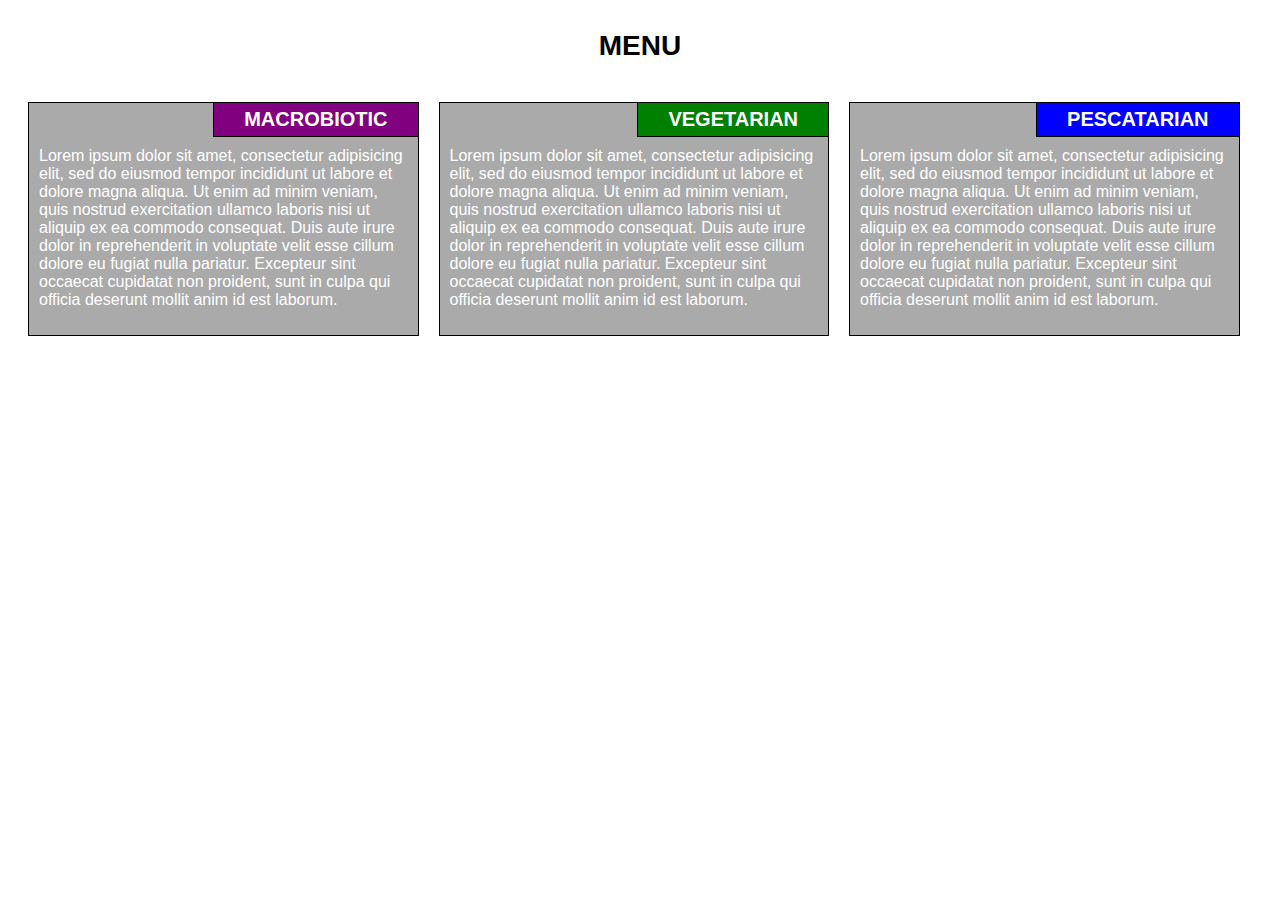
<file: mod2/index.html>
<!DOCTYPE html>
<html>
<head>
  <meta charset="utf-8">
  <meta http-equiv="X-UA-Compatible" content="IE=edge">
  <meta name="viewport" content="width=device-width, initial-scale=1">
  <title>MODULE 2</title>
  <link rel="stylesheet" href="css/styles.css">
</head>
<body>
<div class="row">
  <h1>MENU</h1>
  <div class="col col-lg-4 col-md-6 col-sm-12">
    <div id="MAC" class="content">
      <h2>MACROBIOTIC</h2>
      <p>Lorem ipsum dolor sit amet, consectetur adipisicing elit, sed do eiusmod
      tempor incididunt ut labore et dolore magna aliqua. Ut enim ad minim veniam,
      quis nostrud exercitation ullamco laboris nisi ut aliquip ex ea commodo
      consequat. Duis aute irure dolor in reprehenderit in voluptate velit esse
      cillum dolore eu fugiat nulla pariatur. Excepteur sint occaecat cupidatat non
      proident, sunt in culpa qui officia deserunt mollit anim id est laborum.</p>
    </div>
  </div>
  <div class="col col-lg-4 col-md-6 col-sm-12">
    <div id="VEG" class="content">
      <h2>VEGETARIAN</h2>
      <p>Lorem ipsum dolor sit amet, consectetur adipisicing elit, sed do eiusmod
      tempor incididunt ut labore et dolore magna aliqua. Ut enim ad minim veniam,
      quis nostrud exercitation ullamco laboris nisi ut aliquip ex ea commodo
      consequat. Duis aute irure dolor in reprehenderit in voluptate velit esse
      cillum dolore eu fugiat nulla pariatur. Excepteur sint occaecat cupidatat non
      proident, sunt in culpa qui officia deserunt mollit anim id est laborum.</p>
    </div>
  </div>
  <div class="col col-lg-4 col-md-12 col-sm-12">
    <div id="PES" class="content">
      <h2>PESCATARIAN</h2>
      <p>Lorem ipsum dolor sit amet, consectetur adipisicing elit, sed do eiusmod
      tempor incididunt ut labore et dolore magna aliqua. Ut enim ad minim veniam,
      quis nostrud exercitation ullamco laboris nisi ut aliquip ex ea commodo
      consequat. Duis aute irure dolor in reprehenderit in voluptate velit esse
      cillum dolore eu fugiat nulla pariatur. Excepteur sint occaecat cupidatat non
      proident, sunt in culpa qui officia deserunt mollit anim id est laborum.</p>
    </div>
  </div>
  <div class="clear"></div>
</div>

</body>
</html>
</file>
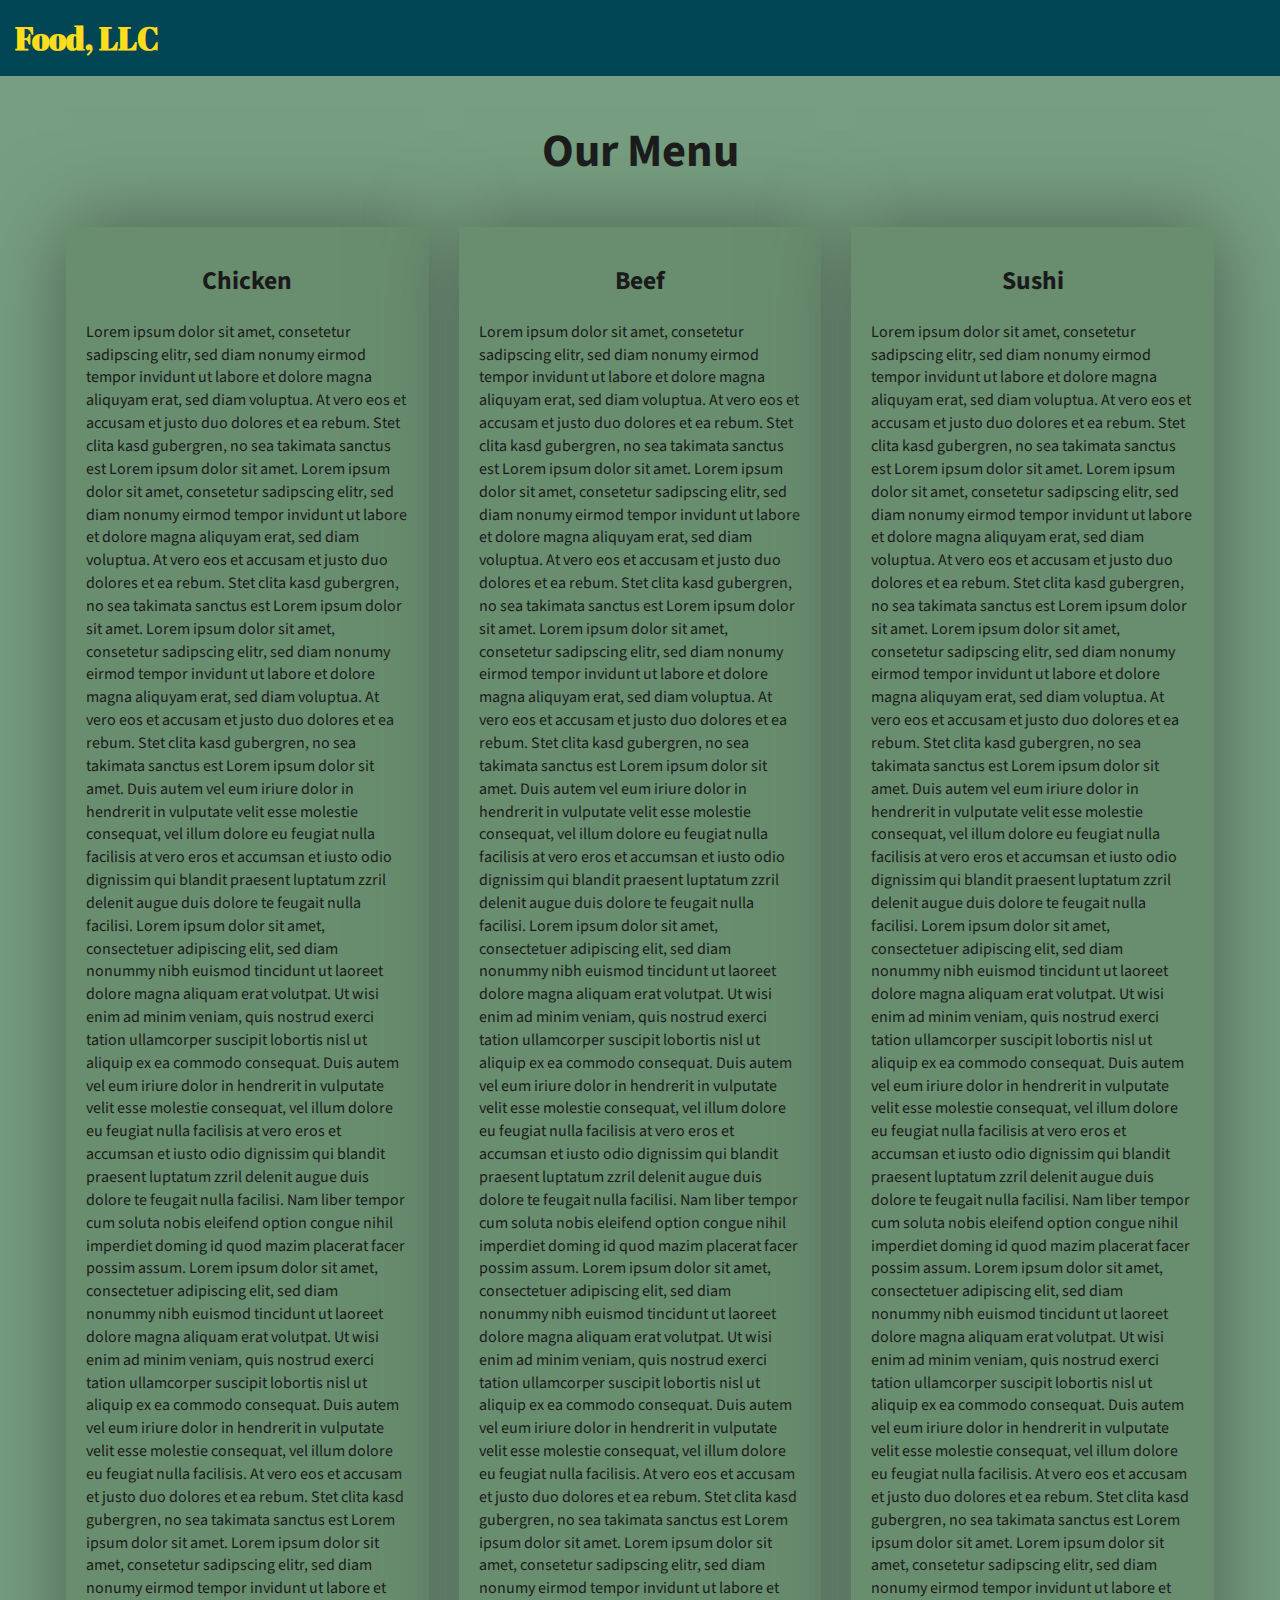
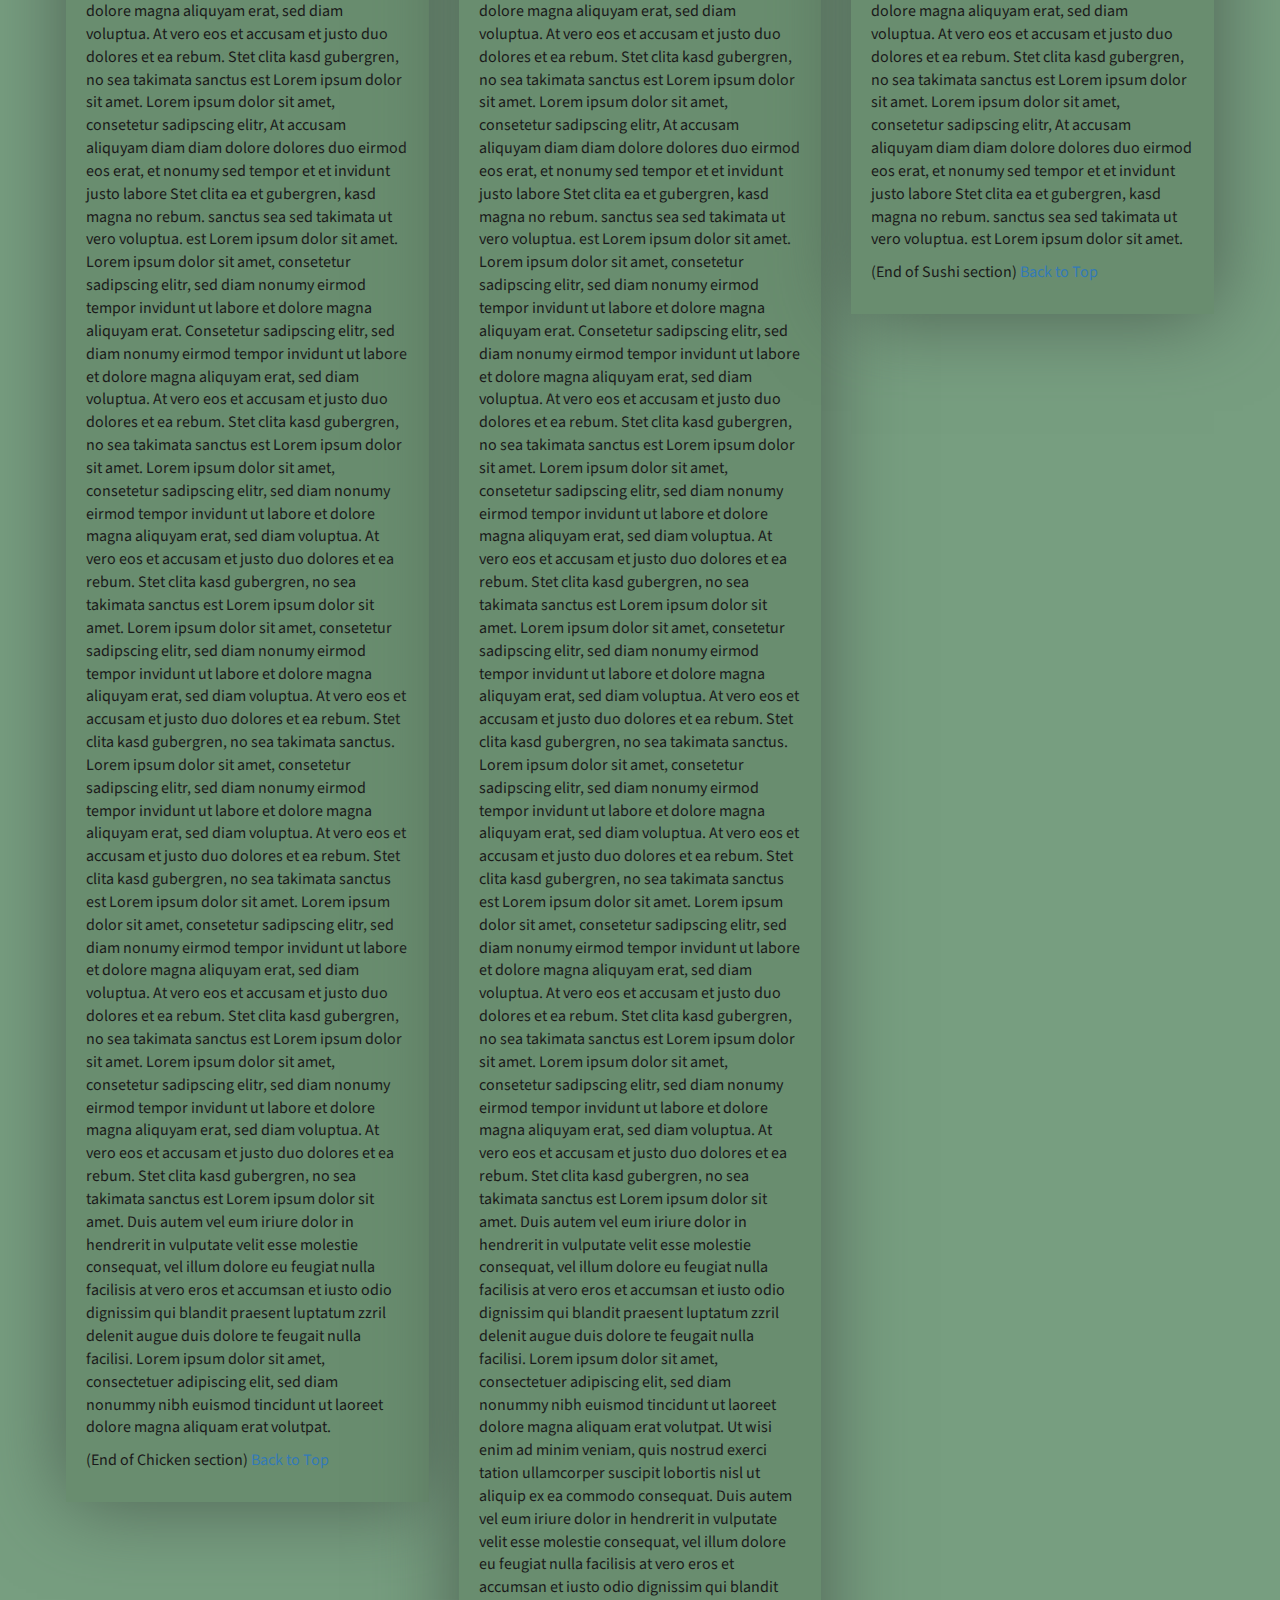
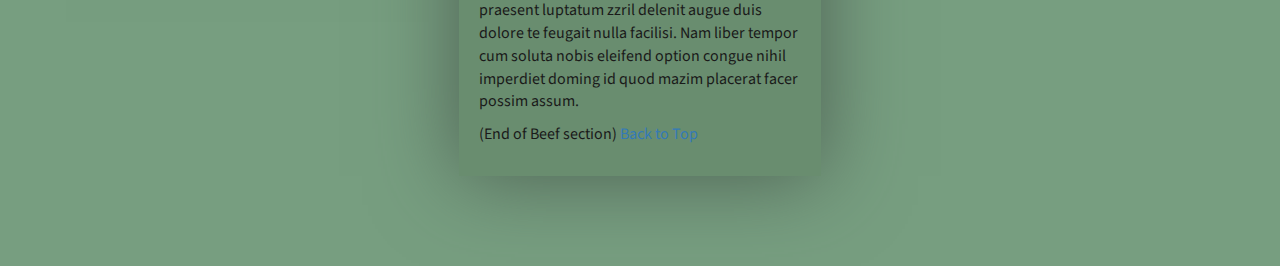
<file: mod3/index.html>
<head>
    <meta charset="utf-8">
    <meta http-equiv="X-UA-Compatible" content="IE=edge">
    <meta name="viewport" content="width=device-width, initial-scale=1">
    <title>Assignment Solution for Module 3</title>
    <link rel="stylesheet" href="css/bootstrap.min.css">
    <link rel="stylesheet" href="css/styles.css">
    <link href="https://fonts.googleapis.com/css?family=Source+Sans+Pro" rel="stylesheet">
    <link href="https://fonts.googleapis.com/css?family=Abril+Fatface" rel="stylesheet">

    <!-- HTML5 shim and Respond.js for IE8 support of HTML5 elements and media queries -->
    <!-- WARNING: Respond.js doesn't work if you view the page via file:// -->
    <!--[if lt IE 9]>
      <script src="https://oss.maxcdn.com/html5shiv/3.7.2/html5shiv.min.js"></script>
      <script src="https://oss.maxcdn.com/respond/1.4.2/respond.min.js"></script>
    <![endif]-->
</head>

<body>
    <header>
        <nav id="header-nav" class="navbar navbar-default">
            <div class="container-fluid">
                <div class="navbar-header">
                    <div class="navbar-brand">
                        <a href="index.html"><h1>Food, LLC</h1></a>
                    </div>

                    <button type="button" class="navbar-toggle collapsed visible-xs" data-toggle="collapse" data-target="#collapsable-nav" aria-expanded="false">
                        <span class="sr-only">Toggle navigation</span>
                        <span class="icon-bar"></span>
                        <span class="icon-bar"></span>
                        <span class="icon-bar"></span>
                    </button>
                </div>

                <div id="collapsable-nav" class="collapse navbar-collapse">
                    <ul id="nav-list" class="nav navbar-nav navbar-right visible-xs text-center">
                        <li>
                            <a href="#pes-tile"><br class="hidden-xs">PESCATARIAN</a>
                        </li>
                        <li>
                            <a href="#veg-tile"><br class="hidden-xs">VEGETARIAN</a>
                        </li>
                        <li>
                            <a href="#mac-tile"><br class="hidden-xs">MACROBIOTIC</a>
                        </li>
                    </ul>
                </div>
            </div>
        </nav>
    </header>

    <div id="main-content" class="container">
        <h2 id="top-heading" class="text-center">Our Menu</h2>
        <div id="home-tiles" class="row">
            <div class="col-md-4 col-sm-6 col-xs-12">
                <div id="pes-tile">
                    <section>
                        <h3 class="text-center">Chicken</h3>
                        <p>
                            Lorem ipsum dolor sit amet, consetetur sadipscing elitr, sed diam nonumy eirmod tempor invidunt ut labore et dolore magna aliquyam erat, sed diam voluptua. At vero eos et accusam et justo duo dolores et ea rebum. Stet clita kasd gubergren, no sea takimata
                            sanctus est Lorem ipsum dolor sit amet. Lorem ipsum dolor sit amet, consetetur sadipscing elitr, sed diam nonumy eirmod tempor invidunt ut labore et dolore magna aliquyam erat, sed diam voluptua. At vero eos et accusam et justo
                            duo dolores et ea rebum. Stet clita kasd gubergren, no sea takimata sanctus est Lorem ipsum dolor sit amet. Lorem ipsum dolor sit amet, consetetur sadipscing elitr, sed diam nonumy eirmod tempor invidunt ut labore et dolore
                            magna aliquyam erat, sed diam voluptua. At vero eos et accusam et justo duo dolores et ea rebum. Stet clita kasd gubergren, no sea takimata sanctus est Lorem ipsum dolor sit amet. Duis autem vel eum iriure dolor in hendrerit
                            in vulputate velit esse molestie consequat, vel illum dolore eu feugiat nulla facilisis at vero eros et accumsan et iusto odio dignissim qui blandit praesent luptatum zzril delenit augue duis dolore te feugait nulla facilisi.
                            Lorem ipsum dolor sit amet, consectetuer adipiscing elit, sed diam nonummy nibh euismod tincidunt ut laoreet dolore magna aliquam erat volutpat. Ut wisi enim ad minim veniam, quis nostrud exerci tation ullamcorper suscipit
                            lobortis nisl ut aliquip ex ea commodo consequat. Duis autem vel eum iriure dolor in hendrerit in vulputate velit esse molestie consequat, vel illum dolore eu feugiat nulla facilisis at vero eros et accumsan et iusto odio dignissim
                            qui blandit praesent luptatum zzril delenit augue duis dolore te feugait nulla facilisi. Nam liber tempor cum soluta nobis eleifend option congue nihil imperdiet doming id quod mazim placerat facer possim assum. Lorem ipsum
                            dolor sit amet, consectetuer adipiscing elit, sed diam nonummy nibh euismod tincidunt ut laoreet dolore magna aliquam erat volutpat. Ut wisi enim ad minim veniam, quis nostrud exerci tation ullamcorper suscipit lobortis nisl
                            ut aliquip ex ea commodo consequat. Duis autem vel eum iriure dolor in hendrerit in vulputate velit esse molestie consequat, vel illum dolore eu feugiat nulla facilisis. At vero eos et accusam et justo duo dolores et ea rebum.
                            Stet clita kasd gubergren, no sea takimata sanctus est Lorem ipsum dolor sit amet. Lorem ipsum dolor sit amet, consetetur sadipscing elitr, sed diam nonumy eirmod tempor invidunt ut labore et dolore magna aliquyam erat, sed
                            diam voluptua. At vero eos et accusam et justo duo dolores et ea rebum. Stet clita kasd gubergren, no sea takimata sanctus est Lorem ipsum dolor sit amet. Lorem ipsum dolor sit amet, consetetur sadipscing elitr, At accusam
                            aliquyam diam diam dolore dolores duo eirmod eos erat, et nonumy sed tempor et et invidunt justo labore Stet clita ea et gubergren, kasd magna no rebum. sanctus sea sed takimata ut vero voluptua. est Lorem ipsum dolor sit amet.
                            Lorem ipsum dolor sit amet, consetetur sadipscing elitr, sed diam nonumy eirmod tempor invidunt ut labore et dolore magna aliquyam erat. Consetetur sadipscing elitr, sed diam nonumy eirmod tempor invidunt ut labore et dolore
                            magna aliquyam erat, sed diam voluptua. At vero eos et accusam et justo duo dolores et ea rebum. Stet clita kasd gubergren, no sea takimata sanctus est Lorem ipsum dolor sit amet. Lorem ipsum dolor sit amet, consetetur sadipscing
                            elitr, sed diam nonumy eirmod tempor invidunt ut labore et dolore magna aliquyam erat, sed diam voluptua. At vero eos et accusam et justo duo dolores et ea rebum. Stet clita kasd gubergren, no sea takimata sanctus est Lorem
                            ipsum dolor sit amet. Lorem ipsum dolor sit amet, consetetur sadipscing elitr, sed diam nonumy eirmod tempor invidunt ut labore et dolore magna aliquyam erat, sed diam voluptua. At vero eos et accusam et justo duo dolores et
                            ea rebum. Stet clita kasd gubergren, no sea takimata sanctus. Lorem ipsum dolor sit amet, consetetur sadipscing elitr, sed diam nonumy eirmod tempor invidunt ut labore et dolore magna aliquyam erat, sed diam voluptua. At vero
                            eos et accusam et justo duo dolores et ea rebum. Stet clita kasd gubergren, no sea takimata sanctus est Lorem ipsum dolor sit amet. Lorem ipsum dolor sit amet, consetetur sadipscing elitr, sed diam nonumy eirmod tempor invidunt
                            ut labore et dolore magna aliquyam erat, sed diam voluptua. At vero eos et accusam et justo duo dolores et ea rebum. Stet clita kasd gubergren, no sea takimata sanctus est Lorem ipsum dolor sit amet. Lorem ipsum dolor sit amet,
                            consetetur sadipscing elitr, sed diam nonumy eirmod tempor invidunt ut labore et dolore magna aliquyam erat, sed diam voluptua. At vero eos et accusam et justo duo dolores et ea rebum. Stet clita kasd gubergren, no sea takimata
                            sanctus est Lorem ipsum dolor sit amet. Duis autem vel eum iriure dolor in hendrerit in vulputate velit esse molestie consequat, vel illum dolore eu feugiat nulla facilisis at vero eros et accumsan et iusto odio dignissim qui
                            blandit praesent luptatum zzril delenit augue duis dolore te feugait nulla facilisi. Lorem ipsum dolor sit amet, consectetuer adipiscing elit, sed diam nonummy nibh euismod tincidunt ut laoreet dolore magna aliquam erat volutpat.
                        </p>
                        <p>
                            (End of Chicken section) <a href="#top-heading">Back to Top</a>
                        </p>
                    </section>
                </div>
            </div>
            <div class="col-md-4 col-sm-6 col-xs-12">
                <div id="veg-tile">
                    <section>
                        <h3 class="text-center">Beef</h3>
                        <p>
                            Lorem ipsum dolor sit amet, consetetur sadipscing elitr, sed diam nonumy eirmod tempor invidunt ut labore et dolore magna aliquyam erat, sed diam voluptua. At vero eos et accusam et justo duo dolores et ea rebum. Stet clita kasd gubergren, no sea takimata
                            sanctus est Lorem ipsum dolor sit amet. Lorem ipsum dolor sit amet, consetetur sadipscing elitr, sed diam nonumy eirmod tempor invidunt ut labore et dolore magna aliquyam erat, sed diam voluptua. At vero eos et accusam et justo
                            duo dolores et ea rebum. Stet clita kasd gubergren, no sea takimata sanctus est Lorem ipsum dolor sit amet. Lorem ipsum dolor sit amet, consetetur sadipscing elitr, sed diam nonumy eirmod tempor invidunt ut labore et dolore
                            magna aliquyam erat, sed diam voluptua. At vero eos et accusam et justo duo dolores et ea rebum. Stet clita kasd gubergren, no sea takimata sanctus est Lorem ipsum dolor sit amet. Duis autem vel eum iriure dolor in hendrerit
                            in vulputate velit esse molestie consequat, vel illum dolore eu feugiat nulla facilisis at vero eros et accumsan et iusto odio dignissim qui blandit praesent luptatum zzril delenit augue duis dolore te feugait nulla facilisi.
                            Lorem ipsum dolor sit amet, consectetuer adipiscing elit, sed diam nonummy nibh euismod tincidunt ut laoreet dolore magna aliquam erat volutpat. Ut wisi enim ad minim veniam, quis nostrud exerci tation ullamcorper suscipit
                            lobortis nisl ut aliquip ex ea commodo consequat. Duis autem vel eum iriure dolor in hendrerit in vulputate velit esse molestie consequat, vel illum dolore eu feugiat nulla facilisis at vero eros et accumsan et iusto odio dignissim
                            qui blandit praesent luptatum zzril delenit augue duis dolore te feugait nulla facilisi. Nam liber tempor cum soluta nobis eleifend option congue nihil imperdiet doming id quod mazim placerat facer possim assum. Lorem ipsum
                            dolor sit amet, consectetuer adipiscing elit, sed diam nonummy nibh euismod tincidunt ut laoreet dolore magna aliquam erat volutpat. Ut wisi enim ad minim veniam, quis nostrud exerci tation ullamcorper suscipit lobortis nisl
                            ut aliquip ex ea commodo consequat. Duis autem vel eum iriure dolor in hendrerit in vulputate velit esse molestie consequat, vel illum dolore eu feugiat nulla facilisis. At vero eos et accusam et justo duo dolores et ea rebum.
                            Stet clita kasd gubergren, no sea takimata sanctus est Lorem ipsum dolor sit amet. Lorem ipsum dolor sit amet, consetetur sadipscing elitr, sed diam nonumy eirmod tempor invidunt ut labore et dolore magna aliquyam erat, sed
                            diam voluptua. At vero eos et accusam et justo duo dolores et ea rebum. Stet clita kasd gubergren, no sea takimata sanctus est Lorem ipsum dolor sit amet. Lorem ipsum dolor sit amet, consetetur sadipscing elitr, At accusam
                            aliquyam diam diam dolore dolores duo eirmod eos erat, et nonumy sed tempor et et invidunt justo labore Stet clita ea et gubergren, kasd magna no rebum. sanctus sea sed takimata ut vero voluptua. est Lorem ipsum dolor sit amet.
                            Lorem ipsum dolor sit amet, consetetur sadipscing elitr, sed diam nonumy eirmod tempor invidunt ut labore et dolore magna aliquyam erat. Consetetur sadipscing elitr, sed diam nonumy eirmod tempor invidunt ut labore et dolore
                            magna aliquyam erat, sed diam voluptua. At vero eos et accusam et justo duo dolores et ea rebum. Stet clita kasd gubergren, no sea takimata sanctus est Lorem ipsum dolor sit amet. Lorem ipsum dolor sit amet, consetetur sadipscing
                            elitr, sed diam nonumy eirmod tempor invidunt ut labore et dolore magna aliquyam erat, sed diam voluptua. At vero eos et accusam et justo duo dolores et ea rebum. Stet clita kasd gubergren, no sea takimata sanctus est Lorem
                            ipsum dolor sit amet. Lorem ipsum dolor sit amet, consetetur sadipscing elitr, sed diam nonumy eirmod tempor invidunt ut labore et dolore magna aliquyam erat, sed diam voluptua. At vero eos et accusam et justo duo dolores et
                            ea rebum. Stet clita kasd gubergren, no sea takimata sanctus. Lorem ipsum dolor sit amet, consetetur sadipscing elitr, sed diam nonumy eirmod tempor invidunt ut labore et dolore magna aliquyam erat, sed diam voluptua. At vero
                            eos et accusam et justo duo dolores et ea rebum. Stet clita kasd gubergren, no sea takimata sanctus est Lorem ipsum dolor sit amet. Lorem ipsum dolor sit amet, consetetur sadipscing elitr, sed diam nonumy eirmod tempor invidunt
                            ut labore et dolore magna aliquyam erat, sed diam voluptua. At vero eos et accusam et justo duo dolores et ea rebum. Stet clita kasd gubergren, no sea takimata sanctus est Lorem ipsum dolor sit amet. Lorem ipsum dolor sit amet,
                            consetetur sadipscing elitr, sed diam nonumy eirmod tempor invidunt ut labore et dolore magna aliquyam erat, sed diam voluptua. At vero eos et accusam et justo duo dolores et ea rebum. Stet clita kasd gubergren, no sea takimata
                            sanctus est Lorem ipsum dolor sit amet. Duis autem vel eum iriure dolor in hendrerit in vulputate velit esse molestie consequat, vel illum dolore eu feugiat nulla facilisis at vero eros et accumsan et iusto odio dignissim qui
                            blandit praesent luptatum zzril delenit augue duis dolore te feugait nulla facilisi. Lorem ipsum dolor sit amet, consectetuer adipiscing elit, sed diam nonummy nibh euismod tincidunt ut laoreet dolore magna aliquam erat volutpat.
                            Ut wisi enim ad minim veniam, quis nostrud exerci tation ullamcorper suscipit lobortis nisl ut aliquip ex ea commodo consequat. Duis autem vel eum iriure dolor in hendrerit in vulputate velit esse molestie consequat, vel illum
                            dolore eu feugiat nulla facilisis at vero eros et accumsan et iusto odio dignissim qui blandit praesent luptatum zzril delenit augue duis dolore te feugait nulla facilisi. Nam liber tempor cum soluta nobis eleifend option congue
                            nihil imperdiet doming id quod mazim placerat facer possim assum.
                        </p>
                        <p>
                            (End of Beef section) <a href="#top-heading">Back to Top</a>
                        </p>
                    </section>
                </div>
            </div>
            <!-- <div class="clearfix visible-md-block"></div> -->
            <div class="col-md-4 col-sm-12 col-xs-12">
                <div id="mac-tile">
                    <section>
                        <h3 class="text-center">Sushi</h3>
                        <p>
                            Lorem ipsum dolor sit amet, consetetur sadipscing elitr, sed diam nonumy eirmod tempor invidunt ut labore et dolore magna aliquyam erat, sed diam voluptua. At vero eos et accusam et justo duo dolores et ea rebum. Stet clita kasd gubergren, no sea takimata
                            sanctus est Lorem ipsum dolor sit amet. Lorem ipsum dolor sit amet, consetetur sadipscing elitr, sed diam nonumy eirmod tempor invidunt ut labore et dolore magna aliquyam erat, sed diam voluptua. At vero eos et accusam et justo
                            duo dolores et ea rebum. Stet clita kasd gubergren, no sea takimata sanctus est Lorem ipsum dolor sit amet. Lorem ipsum dolor sit amet, consetetur sadipscing elitr, sed diam nonumy eirmod tempor invidunt ut labore et dolore
                            magna aliquyam erat, sed diam voluptua. At vero eos et accusam et justo duo dolores et ea rebum. Stet clita kasd gubergren, no sea takimata sanctus est Lorem ipsum dolor sit amet. Duis autem vel eum iriure dolor in hendrerit
                            in vulputate velit esse molestie consequat, vel illum dolore eu feugiat nulla facilisis at vero eros et accumsan et iusto odio dignissim qui blandit praesent luptatum zzril delenit augue duis dolore te feugait nulla facilisi.
                            Lorem ipsum dolor sit amet, consectetuer adipiscing elit, sed diam nonummy nibh euismod tincidunt ut laoreet dolore magna aliquam erat volutpat. Ut wisi enim ad minim veniam, quis nostrud exerci tation ullamcorper suscipit
                            lobortis nisl ut aliquip ex ea commodo consequat. Duis autem vel eum iriure dolor in hendrerit in vulputate velit esse molestie consequat, vel illum dolore eu feugiat nulla facilisis at vero eros et accumsan et iusto odio dignissim
                            qui blandit praesent luptatum zzril delenit augue duis dolore te feugait nulla facilisi. Nam liber tempor cum soluta nobis eleifend option congue nihil imperdiet doming id quod mazim placerat facer possim assum. Lorem ipsum
                            dolor sit amet, consectetuer adipiscing elit, sed diam nonummy nibh euismod tincidunt ut laoreet dolore magna aliquam erat volutpat. Ut wisi enim ad minim veniam, quis nostrud exerci tation ullamcorper suscipit lobortis nisl
                            ut aliquip ex ea commodo consequat. Duis autem vel eum iriure dolor in hendrerit in vulputate velit esse molestie consequat, vel illum dolore eu feugiat nulla facilisis. At vero eos et accusam et justo duo dolores et ea rebum.
                            Stet clita kasd gubergren, no sea takimata sanctus est Lorem ipsum dolor sit amet. Lorem ipsum dolor sit amet, consetetur sadipscing elitr, sed diam nonumy eirmod tempor invidunt ut labore et dolore magna aliquyam erat, sed
                            diam voluptua. At vero eos et accusam et justo duo dolores et ea rebum. Stet clita kasd gubergren, no sea takimata sanctus est Lorem ipsum dolor sit amet. Lorem ipsum dolor sit amet, consetetur sadipscing elitr, At accusam
                            aliquyam diam diam dolore dolores duo eirmod eos erat, et nonumy sed tempor et et invidunt justo labore Stet clita ea et gubergren, kasd magna no rebum. sanctus sea sed takimata ut vero voluptua. est Lorem ipsum dolor sit amet.
                        </p>
                        <p>
                            (End of Sushi section) <a href="#top-heading">Back to Top</a>
                        </p>
                    </section>
                </div>
            </div>
            <!-- <div class="clearfix visible-lg-block"></div> -->
        </div>
    </div>
    <div class="clearfix visible-lg-block"></div>


    <!-- jQuery (Bootstrap JS plugins depend on it) -->
    <script src="js/jquery-3.1.1.min.js"></script>
    <script src="js/bootstrap.min.js"></script>
    <!-- <script src="js/script.js"></script> -->

</body>

</html>
</file>
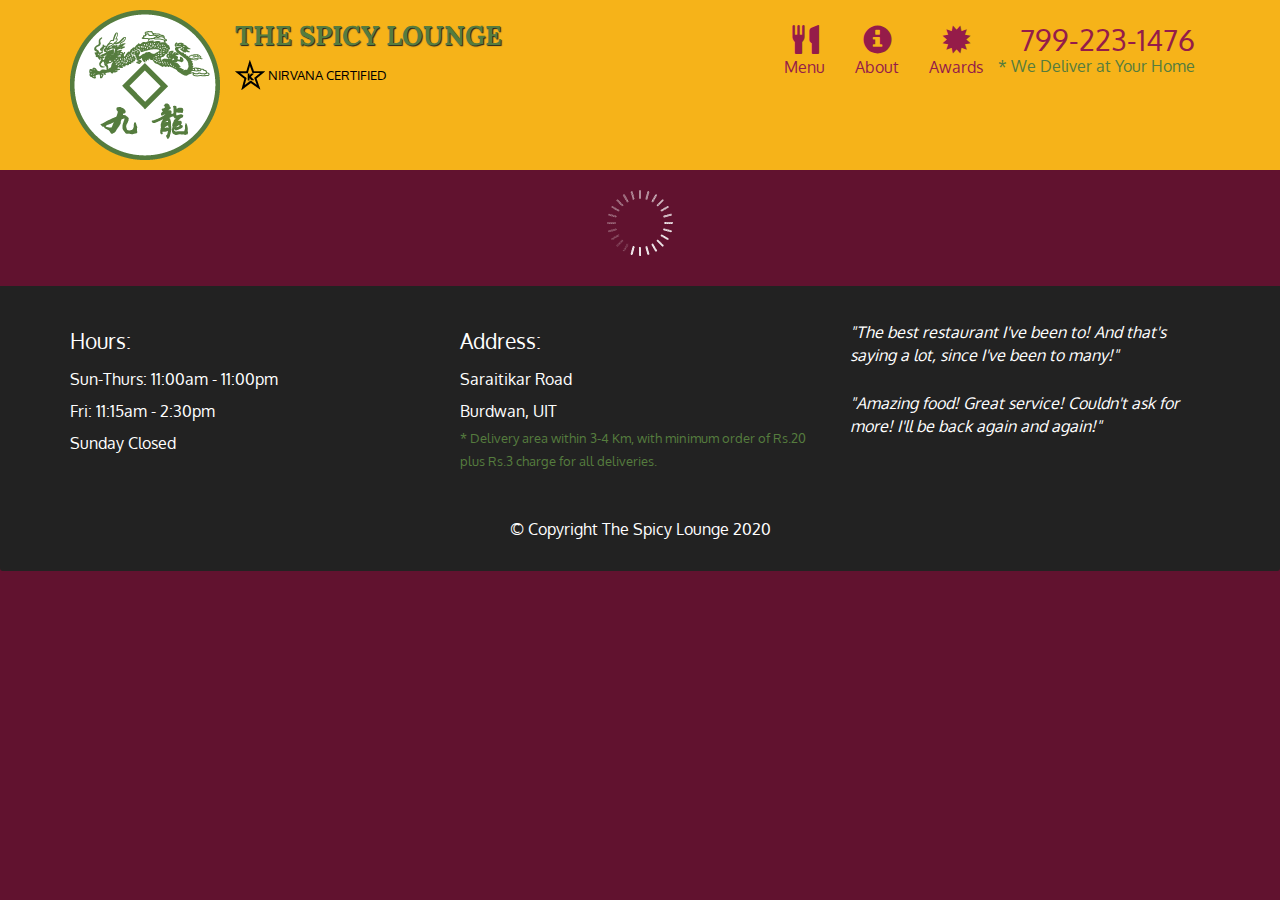
<file: mod5/index.html>
<!doctype html>
<html lang="en">
  <head>
    <meta charset="utf-8">
    <meta http-equiv="X-UA-Compatible" content="IE=edge">
    <meta name="viewport" content="width=device-width, initial-scale=1">
    <title>The Spicy Lounge</title>
    <link rel="stylesheet" href="css/bootstrap.min.css">
    <link rel="stylesheet" href="css/styles.css">
    <link href='https://fonts.googleapis.com/css?family=Oxygen:400,300,700' rel='stylesheet' type='text/css'>
    <link href='https://fonts.googleapis.com/css?family=Lora' rel='stylesheet' type='text/css'>
  </head>
<body>
  <header>
    <nav id="header-nav" class="navbar navbar-default">
      <div class="container">
        <div class="navbar-header">
          <a href="index.html" class="pull-left visible-md visible-lg">
            <div id="logo-img" alt="Logo image"></div>
          </a>

          <div class="navbar-brand">
            <a href="index.html"><h1>The Spicy Lounge</h1></a>
            <p>
              <img src="images/star-k-logo.png" alt="Nirvanacertification">
              <span>Nirvana Certified</span>
            </p>
          </div>

          <button id="navbarToggle" type="button" class="navbar-toggle collapsed" data-toggle="collapse" data-target="#collapsable-nav" aria-expanded="false">
            <span class="sr-only">Toggle navigation</span>
            <span class="icon-bar"></span>
            <span class="icon-bar"></span>
            <span class="icon-bar"></span>
          </button>
        </div>
        
        <div id="collapsable-nav" class="collapse navbar-collapse">
           <ul id="nav-list" class="nav navbar-nav navbar-right">
            <li id="navHomeButton" class="visible-xs active">
              <a href="index.html">
                <span class="glyphicon glyphicon-home"></span> Home</a>
            </li>
            <li id="navMenuButton">
              <a href="#" onclick="$dc.loadMenuCategories();">
                <span class="glyphicon glyphicon-cutlery"></span><br class="hidden-xs"> Menu</a>
            </li>
            <li>
              <a href="#">
                <span class="glyphicon glyphicon-info-sign"></span><br class="hidden-xs"> About</a>
            </li>
            <li>
              <a href="#">
                <span class="glyphicon glyphicon-certificate"></span><br class="hidden-xs"> Awards</a>
            </li>
            <li id="phone" class="hidden-xs">
              <a href="tel:799-223-1476">
                <span>799-223-1476</span></a><div>* We Deliver at Your Home</div>
            </li>
          </ul><!-- #nav-list -->
        </div><!-- .collapse .navbar-collapse -->
      </div><!-- .container -->
    </nav><!-- #header-nav -->
  </header>

  <div id="call-btn" class="visible-xs">
    <a class="btn" href="tel:799-223-1476">
    <span class="glyphicon glyphicon-earphone"></span>
    799-223-1476
    </a>
  </div>
  <div id="xs-deliver" class="text-center visible-xs">* We Deliver at Your Home</div>

  <div id="main-content" class="container"></div>

  <footer class="panel-footer">
    <div class="container">
      <div class="row">
        <section id="hours" class="col-sm-4">
          <span>Hours:</span><br>
          Sun-Thurs: 11:00am - 11:00pm<br>
          Fri: 11:15am - 2:30pm<br>
          Sunday Closed
          <hr class="visible-xs">
        </section>
        <section id="address" class="col-sm-4">
          <span>Address:</span><br>
          Saraitikar Road<br>
          Burdwan, UIT
          <p>* Delivery area within 3-4 Km, with minimum order of Rs.20 plus Rs.3 charge for all deliveries.</p>
          <hr class="visible-xs">
        </section>
        <section id="testimonials" class="col-sm-4">
          <p>"The best restaurant I've been to! And that's saying a lot, since I've been to many!"</p>
          <p>"Amazing food! Great service! Couldn't ask for more! I'll be back again and again!"</p>
        </section>
      </div>
      <div class="text-center">&copy; Copyright The Spicy Lounge 2020</div>
    </div>
  </footer>

  <!-- jQuery (Bootstrap JS plugins depend on it) -->
  <script src="js/jquery-2.1.4.min.js"></script>
  <script src="js/bootstrap.min.js"></script>
  <script src="js/ajax-utils.js"></script>
  <script src="js/script.js"></script>
</body>
</html>
</file>
<file: mod2/css/styles.css>
/********** Base styles **********/
html {
  box-sizing: border-box;
}

*, *:before, *:after {
  box-sizing: inherit;
}

body {
  font-family: "Helvetica Neue", Helvetica, Arial, sans-serif;
  /*font-size: 14px;*/
}

h1 {
  font-size: 175%;
  margin: 30px 0;
  text-align: center;
}

.content {
  color: #fff;
  border: 1px solid #000;
  padding: 0 10px 10px 10px;
  margin: 10px;
  background-color: #aaaaaa;
}

.content h2 {
  color: #fff;
  font-size: 125%;
  float: right;
  margin: 0 -10px 10px 0;
  padding: 5px 30px;
  border-bottom: 1px solid #000;
  border-left: 1px solid #000;
}

.content p {
  clear: right;
}

#MAC h2 {
  background-color: purple;
}

#VEG h2 {
  background-color: green;
}

#PES h2 {
  background-color: blue;
}

/* Simple Responsive Framework. */
.row {
  width: 100%;
  padding: 0 10px;
}

/********** MOBILE **********/
@media (max-width: 767px) {
  .col-sm-1, .col-sm-2, .col-sm-3, .col-sm-4, .col-sm-5, .col-sm-6, .col-sm-7, .col-sm-8, .col-sm-9, .col-sm-10, .col-sm-11, .col-sm-12 {
    float: left;
  }

  .col-sm-1 {
      width: 8.33%;
  }

  .col-sm-2 {
     width: 16.66%;
  }

  .col-sm-3 {
    width: 25%;
  }

  .col-sm-4 {
    width: 33%;
  }

  .col-sm-5 {
    width: 41.66%;
  }

  .col-sm-6 {
    width: 50%;
  }

  .col-sm-7 {
    width: 58.33%;
  }

  .col-sm-8 {
    width: 66.66%;
  }

  .col-sm-9 {
    width: 74.99%;
  }

  .col-sm-10 {
    width: 83.33%;
  }

  .col-sm-11 {
    width: 91.66%;
  }

  .col-sm-12 {
    width: 100%;
  }
}

/********** TABLET **********/
@media (min-width: 768px) and (max-width: 991px) {
  .col-md-1, .col-md-2, .col-md-3, .col-md-4, .col-md-5, .col-md-6, .col-md-7, .col-md-8, .col-md-9, .col-md-10, .col-md-11, .col-md-12 {
    float: left;
  }

  .col-md-1 {
    width: 8.33%;
  }

  .col-md-2 {
    width: 16.66%;
  }

  .col-md-3 {
    width: 25%;
  }

  .col-md-4 {
    width: 33%;
  }

  .col-md-5 {
    width: 41.66%;
  }

  .col-md-6 {
    width: 50%;
  }

  .col-md-7 {
    width: 58.33%;
  }

  .col-md-8 {
    width: 66.66%;
  }

  .col-md-9 {
    width: 74.99%;
  }

  .col-md-10 {
    width: 83.33%;
  }

  .col-md-11 {
    width: 91.66%;
  }

  .col-md-12 {
    width: 100%;
  }
}

/********** DESKTOP **********/
@media (min-width: 992px) {
  .col-lg-1, .col-lg-2, .col-lg-3, .col-lg-4, .col-lg-5, .col-lg-6, .col-lg-7, .col-lg-8, .col-lg-9, .col-lg-10, .col-lg-11, .col-lg-12 {
    float: left;
  }

  .col-lg-1 {
    width: 8.33%;
  }

  .col-lg-2 {
    width: 16.66%;
  }

  .col-lg-3 {
    width: 25%;
  }

  .col-lg-4 {
    width: 33%;
  }

  .col-lg-5 {
    width: 41.66%;
  }

  .col-lg-6 {
    width: 50%;
  }

  .col-lg-7 {
    width: 58.33%;
  }

  .col-lg-8 {
    width: 66.66%;
  }

  .col-lg-9 {
    width: 74.99%;
  }

  .col-lg-10 {
    width: 83.33%;
  }

  .col-lg-11 {
    width: 91.66%;
  }

  .col-lg-12 {
    width: 100%;
  }
}

/********** Helpers **********/
.clear {
  clear: both;
}
</file>
<file: mod3/css/styles.css>
body {
    font-size: 16px;
    font-family: 'Source Sans Pro', sans-serif;
    color: #1a1a1a;
    background-color: #779e80;
}


/** HEADER **/

#header-nav {
    background-color: #004554;
    border-radius: 0;
    border: 0;
}

#header-nav button {
    margin-top: 22px;
}

.navbar-default .navbar-toggle:focus, .navbar-default .navbar-toggle:hover {
    background-color: #fce29e;
}

.navbar-collapse {
    border-top: 0;
}

.navbar-brand, .navbar-nav li a {
    line-height: 76px;
    height: 76px;
    padding-top: 0;
}

.navbar-brand h1 {
    color: #ffdd1d;
    font-family: 'Abril Fatface', cursive;
    font-weight: bolder;
    font-size: 1.8em;
}

.navbar-brand a:hover {
    text-decoration: none;
    text-color: #f9f1ca;
    text-shadow: 1px 1px 1px black;
}

#nav-list {
    background-color: #e4af34;
}

#nav-list a {
    /*text-align: center;*/
    font-weight: bolder;
    color: #282828;
    font-size: 1.2em;
}

#nav-list a:hover {
    color: #202020;
    background-color: #fce29e;
}

.navbar-header button.navbar-toggle, .navbar-header .icon-bar {
    border: 1px solid #ffdd1d;
}


/** END HEADER */


/** HOME PAGE **/

#main-content {
    width: 92%;
    margin-bottom: 30px;
}

#main-content h2 {
    font-size: 2.9em;
    font-weight: bold;
    margin-top: 30px;
    margin-bottom: 50px;
}

#main-content h3 {
    font-size: 1.6em;
    font-weight: bold;
    margin-bottom: 1em;
}

#pes-tile, #veg-tile, #mac-tile {
    width: 100%;
    padding: 20px;
    background-color: #698d6f;
    margin-bottom: 60px;
    box-shadow: 0 0 80px #4d6052;
}


/** END HOME PAGE **/
</file>
<file: mod5/css/styles.css>
body {
  font-size: 16px;
  color: #fff;
  background-color: #61122f;
  font-family: 'Oxygen', sans-serif;
}

/** HEADER **/
#header-nav {
  background-color: #f6b319;
  border-radius: 0;
  border: 0;
}

#logo-img {
  background: url('../images/restaurant-logo_large.png') no-repeat;
  width: 150px;
  height: 150px;
  margin: 10px 15px 10px 0;
}

.navbar-brand {
  padding-top: 25px;
}
.navbar-brand h1 { /* Restaurant name */
  font-family: 'Lora', serif;
  color: #557c3e;
  font-size: 1.5em;
  text-transform: uppercase;
  font-weight: bold;
  text-shadow: 1px 1px 1px #222;
  margin-top: 0;
  margin-bottom: 0;
  line-height: .75;
}
.navbar-brand a:hover, .navbar-brand a:focus {
  text-decoration: none;
}
.navbar-brand p { /* Kosher cert */
  color: #000;
  text-transform: uppercase;
  font-size: .7em;
  margin-top: 15px;
}
.navbar-brand p span { /* Star-K */
  vertical-align: middle;
}

#nav-list {
  margin-top: 10px;
}
#nav-list a {
  color: #951C49;
  text-align: center;
}
#nav-list a:hover {
  background: #E7E7E7;
}
#nav-list a span {
  font-size: 1.8em;
}

#phone {
  margin-top: 5px;
}
#phone a { /* Phone number */
  text-align: right;
  padding-bottom: 0;
}
#phone div { /* We Deliver */
  color: #557c3e;
  text-align: right;
  padding-right: 15px;
}

.navbar-header button.navbar-toggle, .navbar-header .icon-bar {
  border: 1px solid #61122f;
}
.navbar-header button.navbar-toggle {
  clear: both;
  margin-top: -30px;
}
/* END HEADER */

/* FOOTER */
.panel-footer {
  margin-top: 30px;
  padding-top: 35px;
  padding-bottom: 30px;
  background-color: #222;
  border-top: 0;
}
.panel-footer div.row {
  margin-bottom: 35px;
}
#hours, #address {
  line-height: 2;
}
#hours > span, #address > span {
  font-size: 1.3em;
}
#address p {
  color: #557c3e;
  font-size: .8em;
  line-height: 1.8;
}
#testimonials {
  font-style: italic;
}
#testimonials p:nth-child(2) {
  margin-top: 25px;
}
/* END FOOTER */



/* HOME PAGE */
.container .jumbotron {
  box-shadow: 0 0 50px #3F0C1F;
  border: 2px solid #3F0C1F;
}

#menu-tile, #specials-tile, #map-tile {
  height: 250px;
  width: 100%;
  margin-bottom: 15px;
  position: relative;
  border: 2px solid #3F0C1F;
  overflow: hidden;
}
#menu-tile:hover, #specials-tile:hover, #map-tile:hover {
  box-shadow: 0 1px 5px 1px #cccccc;
}
#menu-tile {
  background: url('../images/menu-tile.jpg') no-repeat;
  background-position: center;
}
#specials-tile {
  background: url('../images/specials-tile.jpg') no-repeat;
  background-position: center;
}
#menu-tile span, #specials-tile span, #map-tile span {
  position: absolute;
  bottom: 0;
  right: 0;
  width: 100%;
  text-align: center;
  font-size: 1.6em;
  text-transform: uppercase;
  background-color: #000;
  color: #fff;
  opacity: .8;
}
/* END HOME PAGE */

/* MENU CATEGORIES PAGE */
.category-tile { 
  position: relative;
  border: 2px solid #3F0C1F;
  overflow: hidden;
  width: 200px;
  height: 200px;
  margin: 0 auto 15px;
}
.category-tile span {
  position: absolute;
  bottom: 0;
  right: 0;
  width: 100%;
  text-align: center;
  font-size: 1.2em;
  text-transform: uppercase;
  background-color: #000;
  color: #fff;
  opacity: .8;
}
.category-tile:hover {
  box-shadow: 0 1px 5px 1px #cccccc;
}

#menu-categories-title + div {
  margin-bottom: 50px;
}
/* END MENU CATEGORIES PAGE */

/* SINGLE CATEGORY PAGE */
.menu-item-tile {
  margin-bottom: 25px;
}
.menu-item-tile hr {
  width: 80%;
}
.menu-item-tile .menu-item-price {
  font-size: 1.1em;
  text-align: right;
  margin-top: -15px;
  margin-right: -15px;
}
.menu-item-tile .menu-item-price span {
  font-size: .6em;
}
.menu-item-photo {
  position: relative;
  border: 2px solid #3F0C1F; 
  overflow: hidden;
  padding: 0;
  margin-right: -15px;
  margin-left: auto;
  margin-bottom: 20px;
  max-width: 250px;
}
.menu-item-photo div {
  position: absolute;
  bottom: 0;
  right: 0;
  width: 80px;
  background-color: #557c3e;
  text-align: center;
}
.menu-item-description {
  padding-right: 30px;
}
h3.menu-item-title {
  margin: 0 0 10px;
}
.menu-item-details {
  font-size: .9em;
  font-style: italic;
}
/* END SINGLE CATEGORY PAGE */


/********** Large devices only **********/
@media (min-width: 1200px) {
  .container .jumbotron {
    background: url('../images/jumbotron_1200.jpg') no-repeat;
    height: 675px;
  }
}

/********** Medium devices only **********/
@media (min-width: 992px) and (max-width: 1199px) {
  /* Header */
  #logo-img {
    background: url('../images/restaurant-logo_medium.png') no-repeat;
    width: 100px;
    height: 100px;
    margin: 5px 5px 5px 0;
  }
  /* End Header */

  /* Home Page */
  .container .jumbotron {
    background: url('../images/jumbotron_992.jpg') no-repeat;
    height: 558px;
  }
  /* End Home Page */
}

/********** Small devices only **********/
@media (min-width: 768px) and (max-width: 991px) {
  /* Home Page */
  .container .jumbotron {
    background: url('../images/jumbotron_768.jpg') no-repeat;
    height: 432px;
  }
  /* End Home Page */
}

/********** Extra small devices only **********/
@media (max-width: 767px) {
  /* Header */
  .navbar-brand {
    padding-top: 10px;
    height: 80px;
  }
  .navbar-brand h1 { /* Restaurant name */
    padding-top: 10px;
    font-size: 5vw; /* 1vw = 1% of viewport width */
  }
  .navbar-brand p { /* Kosher cert */
    font-size: .6em;
    margin-top: 12px;
  }
  .navbar-brand p img { /* Star-K */
    height: 20px;
  }

  #collapsable-nav a { /* Collapsed nav menu text */
    font-size: 1.2em;
  }
  #collapsable-nav a span { /* Collapsed nav menu glyph */
    font-size: 1em;
    margin-right: 5px;
  }

  #call-btn > a {
    font-size: 1.5em;
    display: block;
    margin: 0 20px;
    padding: 10px;
    border: 2px solid #fff;
    background-color: #f6b319;
    color: #951c49;
  }
  #xs-deliver {
    margin-top: 5px;
    font-size: .7em;
    letter-spacing: .1em;
    text-transform: uppercase;
  }
  /* End Header */

  /* Footer */
  .panel-footer section {
    margin-bottom: 30px;
    text-align: center;
  }
  .panel-footer section:nth-child(3) {
    margin-bottom: 0; /* margin already exists on the whole row */
  }
  .panel-footer section hr {
    width: 50%;
  }
  /* End Footer */

  /* Home Page */
  .container .jumbotron {
    margin-top: 30px;
    padding: 0;
  }
  #menu-tile, #specials-tile {
    width: 360px;
    margin: 0 auto 15px;
  }

  .menu-item-photo {
    margin-right: auto;
  }
  .menu-item-tile .menu-item-price {
    text-align: center;
  }
  .menu-item-description {
    text-align: center;;
  }
}


/********** Super extra small devices Only :-) (e.g., iPhone 4) **********/
@media (max-width: 479px) {
  /* Header */
  .navbar-brand h1 { /* Restaurant name */
    padding-top: 5px;
    font-size: 6vw;
  }
  /* End Header */
  
  /* Home page */
  #menu-tile, #specials-tile {
    width: 280px;
    margin: 0 auto 15px;
  }

  .col-xxs-12 {
    position: relative;
    min-height: 1px;
    padding-right: 15px;
    padding-left: 15px;
    float: left;
    width: 100%;
  }
}
</file>
